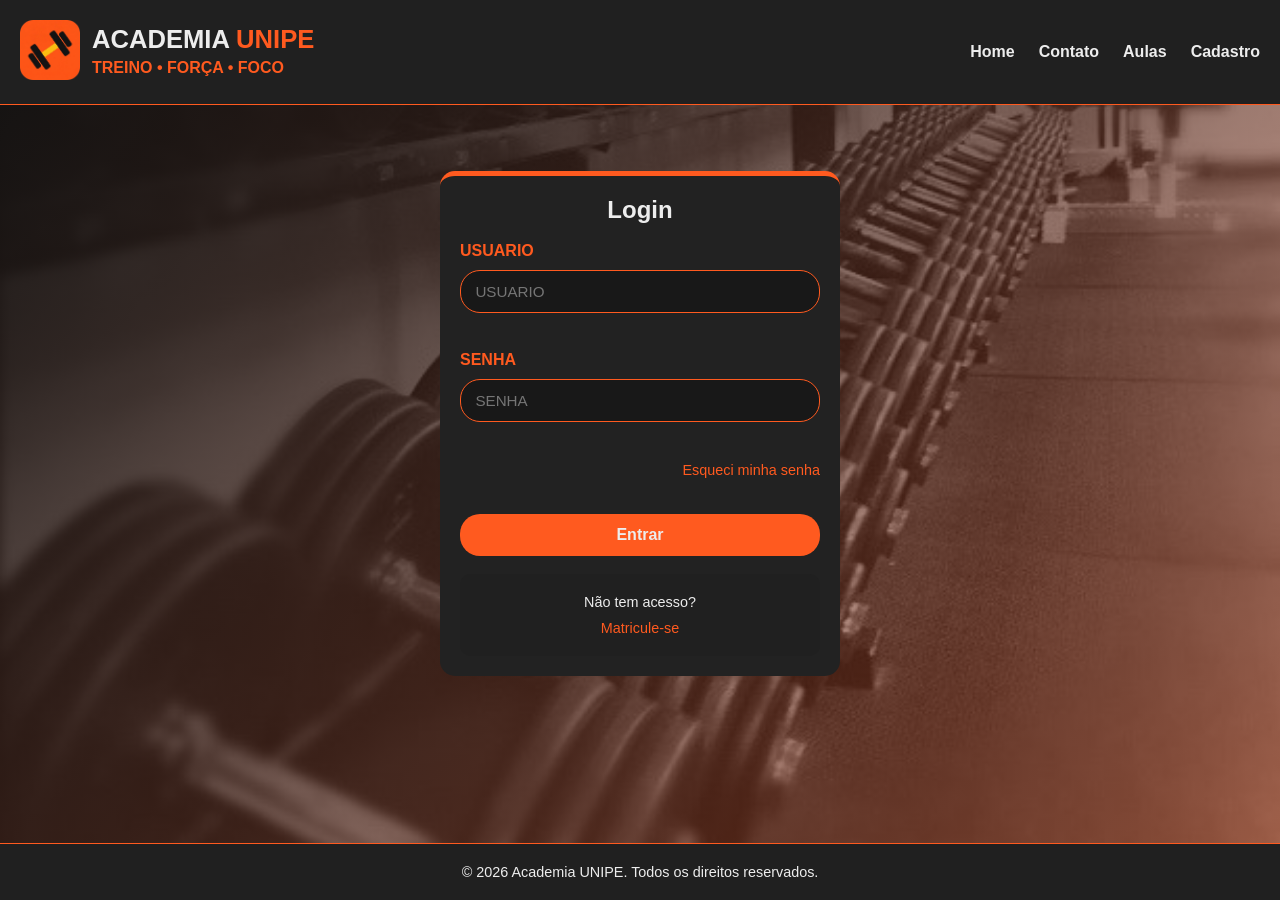
<file: login.html>
<!DOCTYPE html>
<html lang="en">
<head>
  <meta charset="UTF-8">
  <meta name="viewport" content="width=device-width, initial-scale=1.0">
  <title>Login - Academi UNIPE</title>
  <link rel="stylesheet" href="login.css">
  
</head>
<body class="painel-fundo">
  <div class="topo-login">
     <header>
        <div class="img-logo">
            <a href="index.html" target="_blank" rel="noopener noreferrer">
              <img src="visual/logo-unipe.png" alt="Logo da Academia UNIPE" width="60" height="60" />
            </a>
            <div class="texto-logo">
              <h1 class="name">ACADEMIA <span class="nome">UNIPE</span></h1>
              <p class="tagline">TREINO • FORÇA • FOCO</p>
            </div>
        </div>
        <nav class="menu">
            <ul class="menu-lista">
                <li><a href="index.html">Home</a></li>
                <li><a href="CADASTRO E CONTATOS.html">Contato</a></li>
                <li><a href="Aulas.html">Aulas</a></li>
                <li><a href="CADASTRO E CONTATOS.html">Cadastro</a></li>
            </ul>
        </nav>
    </header>  
  </div>
<br><br>
  <div>
    <form class="login-form" id="loginForm" method="POST">
      <h2>Login</h2><br>
      <label for="username">USUARIO</label>
      <input type="text" id="username" name="username" placeholder="USUARIO"  ><br><br>
      <span class="input-error" id="usernameError"></span>
      <label for="password">SENHA</label>
      <input type="password" id="password" name="password" class="input-password" placeholder="SENHA" ><br>
      <span class="input-error" id="passwordError"></span>
      <a href="esqueci-senha.html" class="esqueci-senha">Esqueci minha senha</a><br><br>

      
      <button class="botao" type="submit">Entrar</button>
      <br><br>
      <p class="cadastro">Não tem acesso? <a class="cadastro-link" href="CADASTRO E CONTATOS.html">Matricule-se</a></p>
    </form><br><br>
  </div>
  

  
    <footer class="rodape">
      <p>&copy; 2026 Academia UNIPE. Todos os direitos reservados.</p>
    </footer>
</body>
</html>
<script src="login.js"></script>
</file>
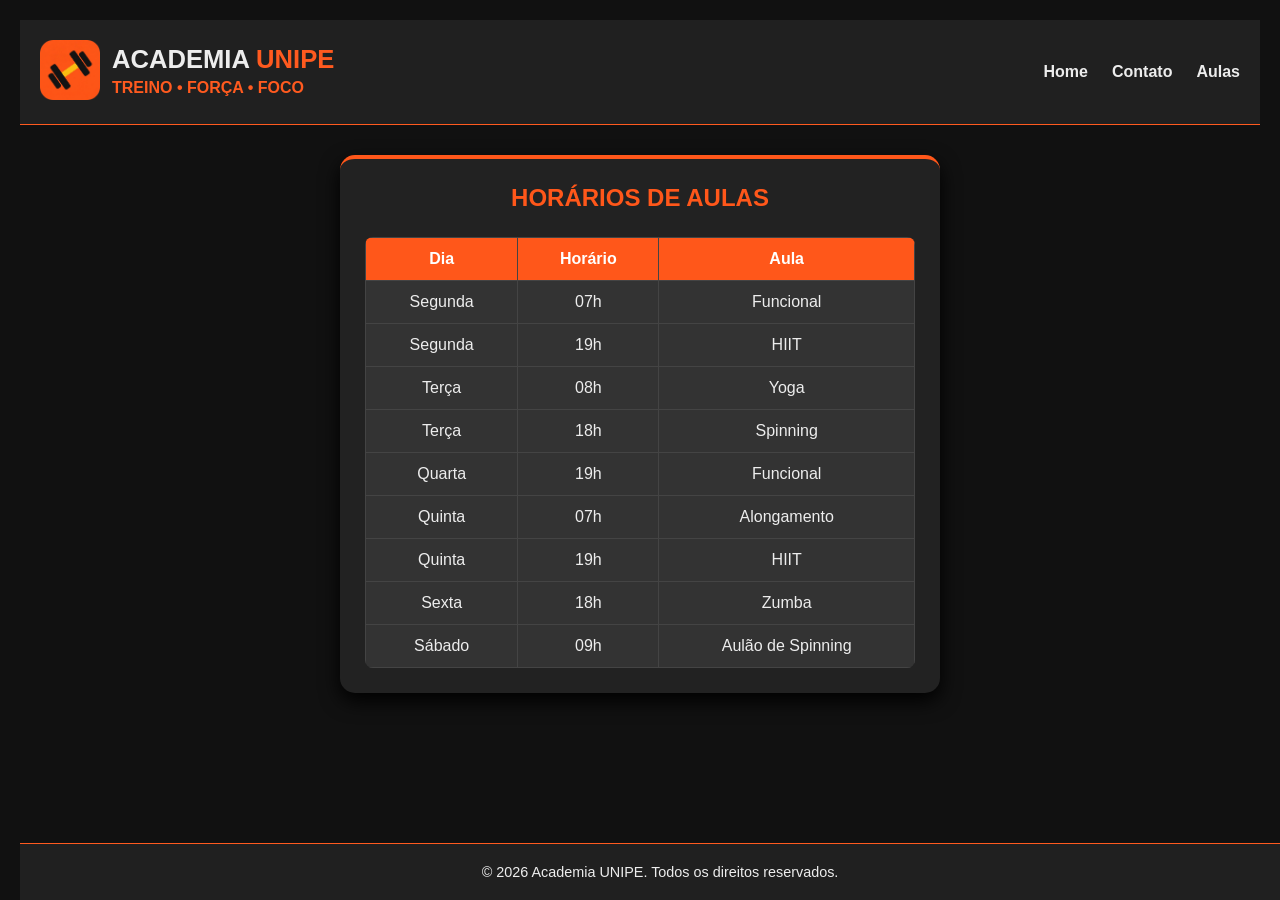
<file: aulas/aulas.html>
<!DOCTYPE html>
<html lang="pt-BR">
<head>
  <meta charset="UTF-8">
  <meta name="viewport" content="width=device-width, initial-scale=1.0">
  <title>Aulas - Academia UNIPE</title>
  <link rel="stylesheet" href="aulas.css">
</head>
<body>
   <div class="topo-login">
     <header>
        <div class="img-logo">
            <a href="../home/home.html" target="_blank" rel="noopener noreferrer">
              <img src="../visual/logo-unipe.png" alt="Logo da Academia UNIPE" width="60" height="60" />
            </a>
            <div class="texto-logo">
              <h1 class="name">ACADEMIA <span class="nome">UNIPE</span></h1>
              <p class="tagline">TREINO • FORÇA • FOCO</p>
            </div>
        </div>
        <nav class="menu">
            <ul class="menu-lista">
                <li><a href="../home/home.html">Home</a></li>
                <li><a href="../cadastro/cadastro.css">Contato</a></li>
                <li><a href="../aulas/aulas.css">Aulas</a></li>
                
            </ul>
        </nav>
        
    </header>  
  <section id="aulas">
    <h1 class="inicio">HORÁRIOS DE AULAS</h1>

    <div class="tabela-wrapper">
      <table>
        <thead>
          <tr>
            <th>Dia</th>
            <th>Horário</th>
            <th>Aula</th>
          </tr>
        </thead>
        <tbody>
          <tr><td>Segunda</td><td>07h</td><td>Funcional</td></tr>
          <tr><td>Segunda</td><td>19h</td><td>HIIT</td></tr>
          <tr><td>Terça</td><td>08h</td><td>Yoga</td></tr>
          <tr><td>Terça</td><td>18h</td><td>Spinning</td></tr>
          <tr><td>Quarta</td><td>19h</td><td>Funcional</td></tr>
          <tr><td>Quinta</td><td>07h</td><td>Alongamento</td></tr>
          <tr><td>Quinta</td><td>19h</td><td>HIIT</td></tr>
          <tr><td>Sexta</td><td>18h</td><td>Zumba</td></tr>
          <tr><td>Sábado</td><td>09h</td><td>Aulão de Spinning</td></tr>
        </tbody>
      </table>
    </div>
  </section><br><br>

  <footer class="rodape">
      <p>&copy; 2026 Academia UNIPE. Todos os direitos reservados.</p>
    </footer>
</body>
</html>
</file>
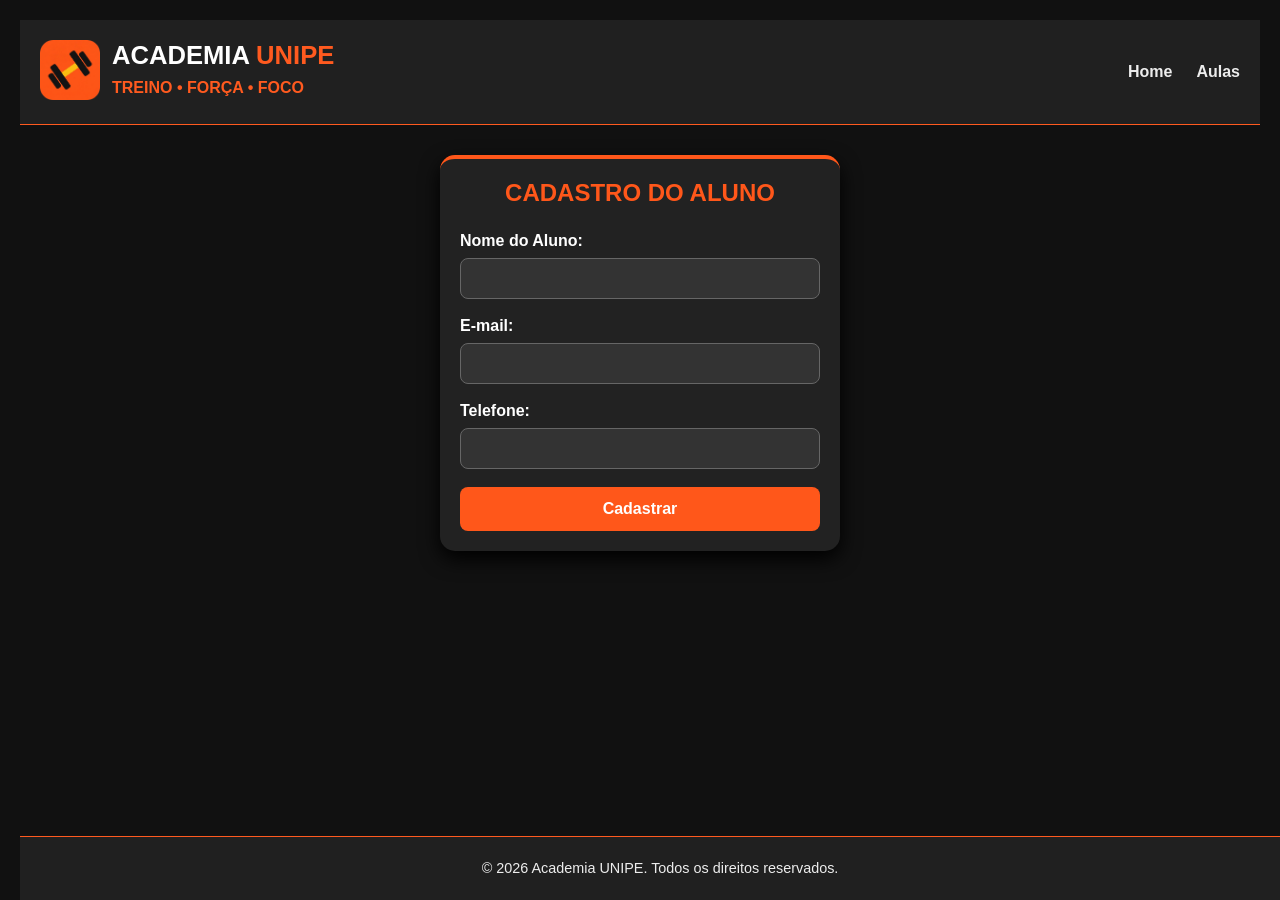
<file: cadastro/CADASTRO.HTML>
<!DOCTYPE html>
<html lang="en">
<head>
    <meta charset="UTF-8">
    <meta name="viewport" content="width=device-width, initial-scale=1.0">
    <link rel="stylesheet" href="cadastro.css">
    <title>Cadastro e Contatos - Academia UNIPE</title>
</head>
<body>
    <div class="topo-login">
     <header>
        <div class="img-logo">
            <a href="../home/home.html" target="_blank" rel="noopener noreferrer">
              <img src="../visual/logo-unipe.png" alt="Logo da Academia UNIPE" width="60" height="60" />
            </a>
            <div class="texto-logo">
              <h1 class="name">ACADEMIA <span class="nome">UNIPE</span></h1>
              <p class="tagline">TREINO • FORÇA • FOCO</p>
            </div>
        </div>
        <nav class="menu">
            <ul class="menu-lista">
                <li><a href="../home/home.html">Home</a></li>
                <li><a href="../aulas/aulas.css">Aulas</a></li>
                
            </ul>
        </nav>
        
    </header>  


  </div>
   
    <section id="cadastro">
            <h2>CADASTRO DO ALUNO</h2>

            <form>
                <label for="nome">Nome do Aluno:</label>
                <input type="text" id="nome" name="nome" required>

                <br><br>

                <label for="email">E-mail:</label>
                <input type="email" id="email" name="email" required>

                <br><br>

                <label for="telef'ne">Telefone:</label>
                <input type="tel" id="telefone" name="telefone" required>

                <br><br>

                <button type="submit">Cadastrar</button>
            </form>
    </section>

    


        
     <footer class="rodape">
      <p>&copy; 2026 Academia UNIPE. Todos os direitos reservados.</p>
    </footer>
</body>
</html>
</file>
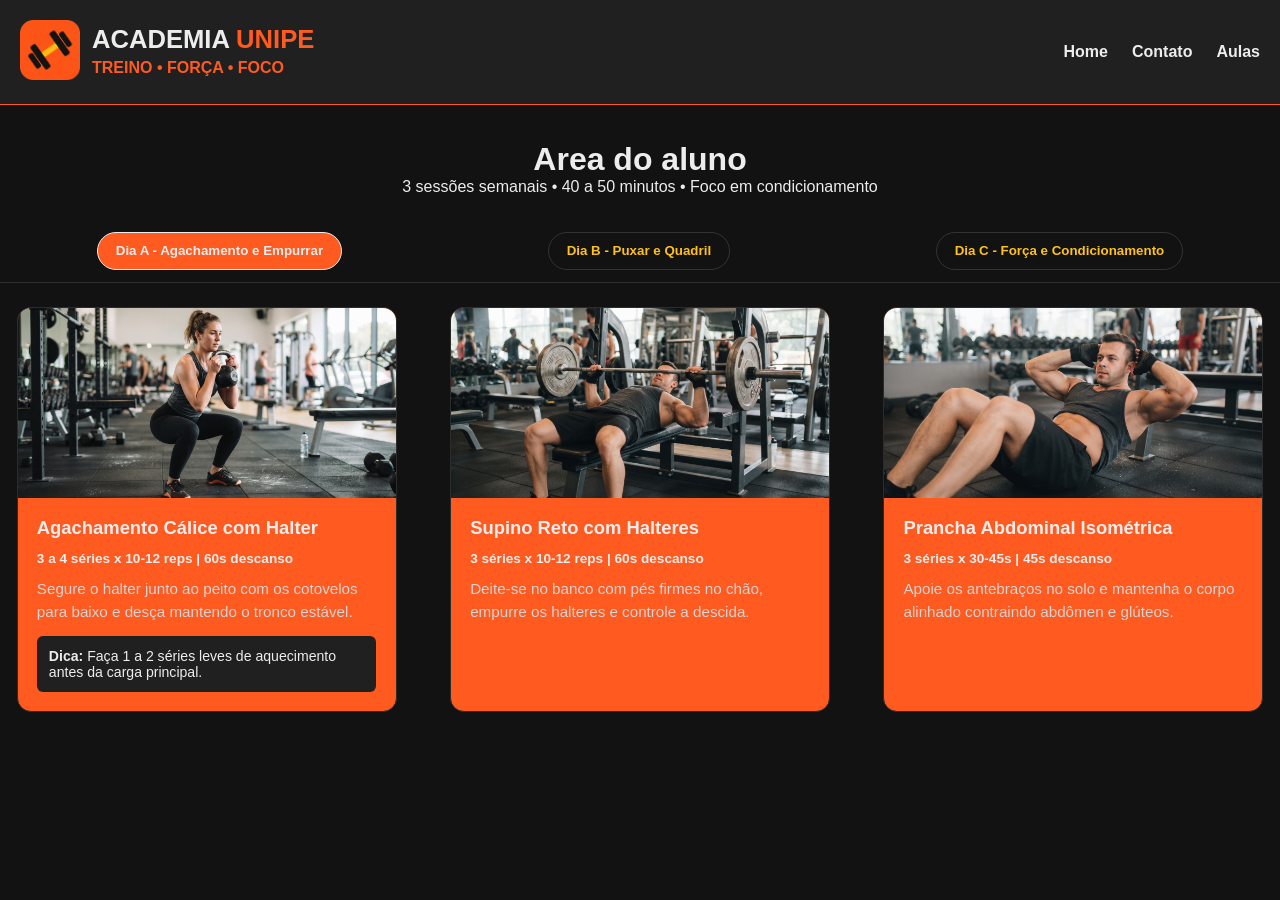
<file: login/acesso.html>
<!DOCTYPE html>
<html lang="pt-BR">
<head>
  <meta charset="UTF-8">
  <meta name="viewport" content="width=device-width, initial-scale=1.0">
  <title>Area do aluno — Academia UNIPE</title>
  <link rel="stylesheet" href="acesso.css">
</head>
<body>
  
   <div class="topo-login">
     <header>
        <div class="img-logo">
            <a href="../home/home.html" target="_blank" rel="noopener noreferrer">
              <img src="../visual/logo-unipe.png" alt="Logo da Academia UNIPE" width="60" height="60" />
            </a>
            <div class="texto-logo">
              <h1 class="name">ACADEMIA <span class="nome">UNIPE</span></h1>
              <p class="tagline">TREINO • FORÇA • FOCO</p>
            </div>
        </div>
        <nav class="menu">
            <ul class="menu-lista">
                <li><a href="../home/home.html">Home</a></li>
                <li><a href="CADASTRO.html">Contato</a></li>
                <li><a href="Aulas.html">Aulas</a></li>
               
            </ul>
        </nav>
    </header>  
  </div>
    <div class="treino"><br><br>
    <h1>Area do aluno</h1>
    <p>3 sessões semanais • 40 a 50 minutos • Foco em condicionamento</p>
    </div><br><br>
    
    <nav class="tabs" role="tablist">
      <button class="tab-btn active" data-tab="dia-a">Dia A - Agachamento e Empurrar</button>
      <button class="tab-btn" data-tab="dia-b">Dia B - Puxar e Quadril</button>
      <button class="tab-btn" data-tab="dia-c">Dia C - Força e Condicionamento</button>
    </nav>

  
    <section id="dia-a" class="tab-content active">
      <div class="cards-grid">
        <article class="card">
          <img src="../visual/agachamento.jpeg" class="img" alt="Agachamento Cálice">
          <div class="card-body">
            <h2>Agachamento Cálice com Halter</h2>
            <span class="badge">3 a 4 séries x 10-12 reps | 60s descanso</span>
            <p>Segure o halter junto ao peito com os cotovelos para baixo e desça mantendo o tronco estável.</p>
            <div class="tip">
              <strong>Dica:</strong> Faça 1 a 2 séries leves de aquecimento antes da carga principal.
            </div>
          </div>
        </article>

        <article class="card">
          <img src="../visual/supino.jpeg" alt="Supino Reto">
          <div class="card-body">
            <h2>Supino Reto com Halteres</h2>
            <span class="badge">3 séries x 10-12 reps | 60s descanso</span>
            <p>Deite-se no banco com pés firmes no chão, empurre os halteres e controle a descida.</p>
          </div>
        </article>

        <article class="card">
          <img src="../visual/prancha.jpeg" alt="Prancha Abdominal">
          <div class="card-body">
            <h2>Prancha Abdominal Isométrica</h2>
            <span class="badge">3 séries x 30-45s | 45s descanso</span>
            <p>Apoie os antebraços no solo e mantenha o corpo alinhado contraindo abdômen e glúteos.</p>
          </div>
        </article>
      </div>
    </section>

    
    <section id="dia-b" class="tab-content">
      <div class="cards-grid">
        <article class="card">
          <img src="../visual/puxada.jpeg" alt="Puxada Frontal">
          <div class="card-body">
            <h2>Puxada Frontal na Polia Alta</h2>
            <span class="badge">3 a 4 séries x 10-12 reps | 60s descanso</span>
            <p>Puxe a barra em direção ao peito iniciando o movimento pelas escápulas.</p>
          </div>
        </article>

        <article class="card">
          <img src="../visual/levantamento.jpeg" alt="Puxada Frontal">
          <div class="card-body">
            <h2>Levantamento Terra Romeno com Halteres</h2>
            <span class="badge">3 séries x 10-12 reps | 60s descanso</span>
            <p>Com joelhos levemente destravados, projete o quadril para trás mantendo a coluna neutra e os halteres próximos às pernas</p>
          </div>
        </article>

        <article class="card">
          <img src="../visual/remada.jpeg" alt="Puxada Frontal">
          <div class="card-body">
            <h2>Remada Baixa na Polia</h2>
            <span class="badge">3 séries x 10-12 reps | 60s descanso</span>
            <p>Sente-se com tronco ereto e pés apoiados na plataforma, puxando o triângulo ou barra em direção ao abdômen.</p>
          </div>
        </article>
      </div>
    </section>

    

  
    <section id="dia-c" class="tab-content">
      <div class="cards-grid">
        <article class="card">
          <img src="../visual/ombro.jpeg" alt="Desenvolvimento">
          <div class="card-body">
            <h2>Desenvolvimento de Ombros</h2>
            <span class="badge">3 séries x 8-12 reps | 60s descanso</span>
            <p>Empurre a carga acima da cabeça mantendo o core firme e descendo até a linha do queixo.</p>
          </div>
        </article>

        <article class="card">
          <img src="../visual/Swing.jpeg" alt="Puxada Frontal">
          <div class="card-body">
            <h2>Swing com Kettlebell</h2>
            <span class="badge">4 séries x 15 reps | 45s descansov</span>
            <p>Execute uma dobradiça rápida de quadril para trás e estenda o quadril à frente para projetar o kettlebell na altura do peito. A força vem do quadril e dos glúteos, não da elevação dos ombros com os braços.</p>
          </div>
        </article>

        <article class="card">
          <img src="../visual/esteira.jpeg" alt="Puxada Frontal">
          <div class="card-body">
            <h2>Esteira ou Ergômetro</h2>
            <span class="badge">10 a 15 min | Ritmo moderado a vigoroso</span>
            <p>Alterne blocos de 1 minuto em ritmo mais forte com 1 a 2 minutos em ritmo leve de recuperação, mantendo respiração controlada e postura ereta.</p>
          </div>
        </article>
      </div>
    </section>


  <script src="acesso.js"></script>
</body>
</html>
</file>
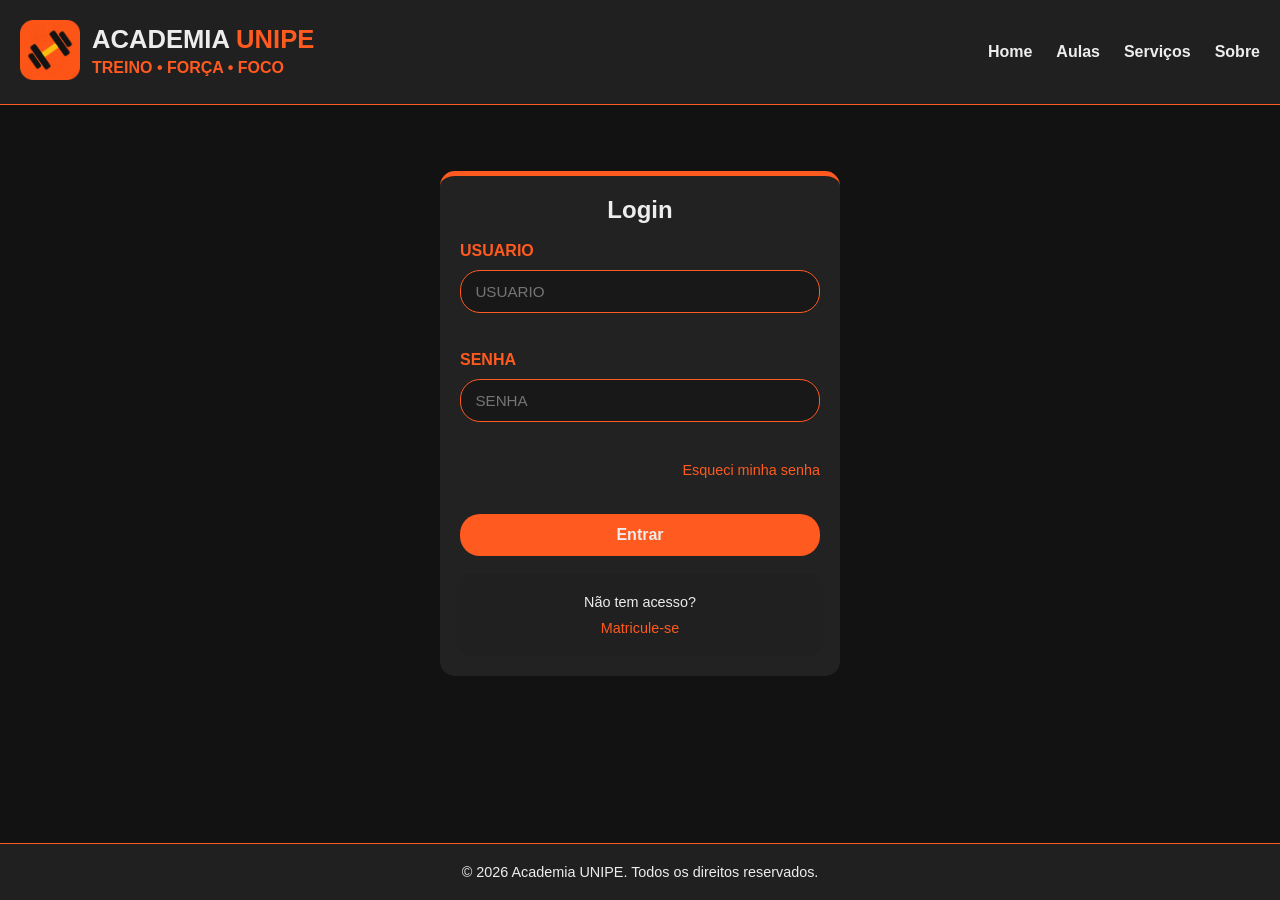
<file: login/login.html>
<!DOCTYPE html>
<html lang="en">
<head>
  <meta charset="UTF-8">
  <meta name="viewport" content="width=device-width, initial-scale=1.0">
  <title>Login - Academia UNIPE</title>
  <link rel="stylesheet" href="login.css">
  
</head>
<body class="painel-fundo">
  <div class="topo-login">
     <header>
        <div class="img-logo">
            <a href="../home/home.html" target="_blank" rel="noopener noreferrer">
              <img src="../visual/logo-unipe.png" alt="Logo da Academia UNIPE" width="60" height="60" />
            </a>
            <div class="texto-logo">
              <h1 class="name">ACADEMIA <span class="nome">UNIPE</span></h1>
              <p class="tagline">TREINO • FORÇA • FOCO</p>
            </div>
        </div>
        <nav class="menu">
            <ul class="menu-lista">
                <li><a href="../home/home.html">Home</a></li>
                <li><a href="../aulas/aulas.css">Aulas</a></li>
                <li><a href="../servicos/serviços.html">Serviços</a></li>
                <li><a href="../sobre nos/sobre.html">Sobre</a></li>

                
            </ul>
        </nav>
    </header>  
  </div>
<br><br>
  <div>
    <form class="login-form" action="acesso.html" id="loginForm" method="POST">
      <h2>Login</h2><br>
      <label for="username">USUARIO</label>
      <input type="text" id="username" name="username" placeholder="USUARIO"  ><br><br>
      <span class="input-error" id="usernameError"></span>
      <label for="password">SENHA</label>
      <input type="password" id="password" name="password" class="input-password" placeholder="SENHA" ><br>
      <span class="input-error" id="passwordError"></span>
      <a href="esqueci-senha.html" class="esqueci-senha">Esqueci minha senha</a><br><br>

      
      <button class="botao" type="submit">Entrar</button>
      <br><br>
      
      <p class="cadastro">Não tem acesso? <a class="cadastro-link" href="CADASTRO.html">Matricule-se</a></p>
    </form><br><br><br><br>
  </div>
  

  
    <footer class="rodape">
      <p>&copy; 2026 Academia UNIPE. Todos os direitos reservados.</p>
    </footer>
</body>
</html>
<script src="login.js"></script>
</file>
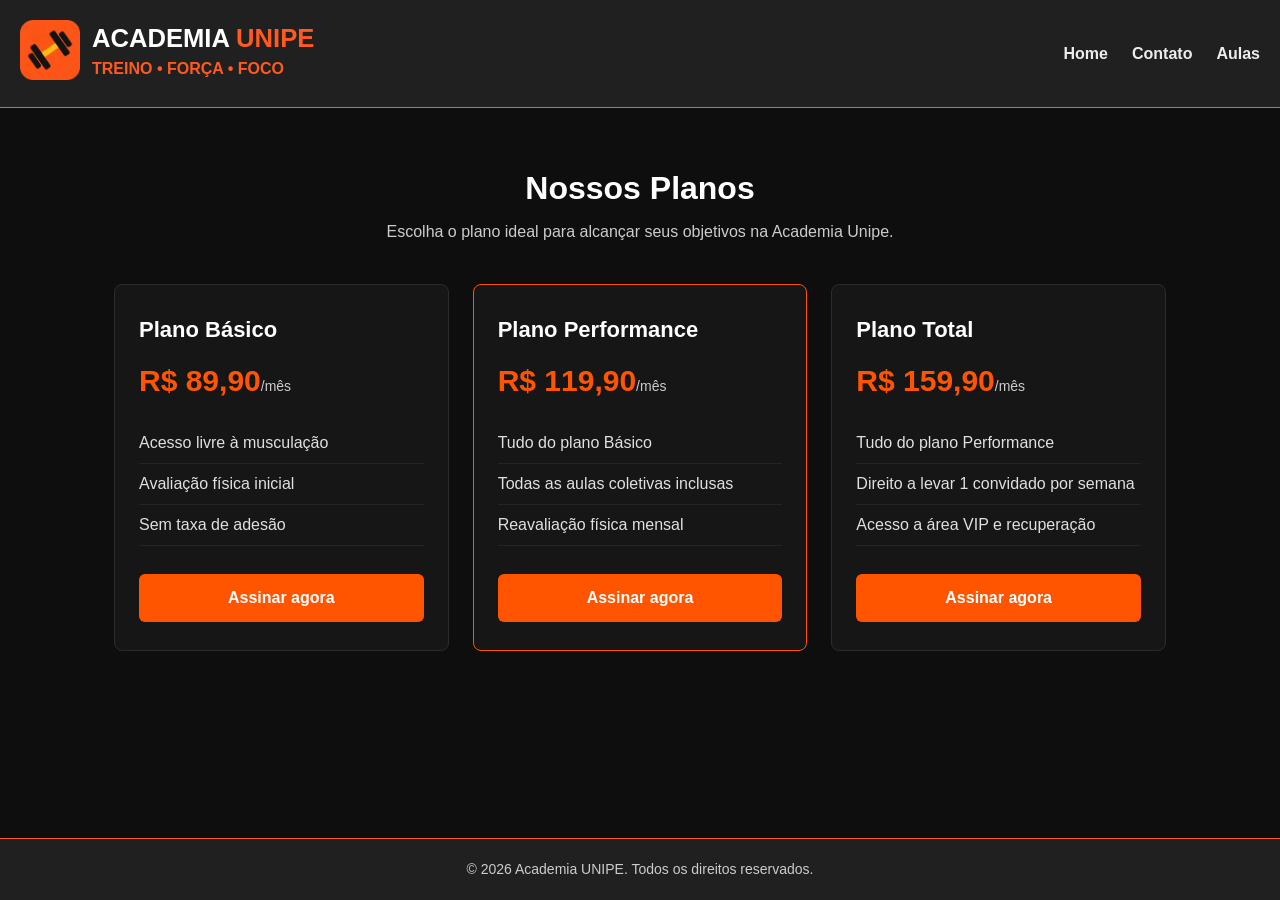
<file: servicos/serviços.html>
<!DOCTYPE html>
<html lang="pt-br">
<head>
    <meta charset="UTF-8">
    <meta name="viewport" content="width=device-width, initial-scale=1.0">
    <title>Academia Unipe - Serviços e Planos</title>
    <link rel="stylesheet" href="style.css">
    <link rel="stylesheet" href="serviços.css">
</head>
<body>
    <div class="topo-login">
     <header>
        <div class="img-logo">
            <a href="../home/home.html" target="_blank" rel="noopener noreferrer">
              <img src="../visual/logo-unipe.png" alt="Logo da Academia UNIPE" width="60" height="60" />
            </a>
            <div class="texto-logo">
              <h1 class="name">ACADEMIA <span class="nome">UNIPE</span></h1>
              <p class="tagline">TREINO • FORÇA • FOCO</p>
            </div>
        </div>
        <nav class="menu">
            <ul class="menu-lista">
                <li><a href="../home/home.html">Home</a></li>
                <li><a href="../cadastro/cadastro.css">Contato</a></li>
                <li><a href="../aulas/aulas.css">Aulas</a></li>
                
            </ul>
        </nav>
    </header>  
  </div>

    <main>
        <section class="planos-section">
            <h2>Nossos Planos</h2>
            <p>Escolha o plano ideal para alcançar seus objetivos na Academia Unipe.</p>

            <div class="planos-grid">
                <div class="plano-card">
                    <h3>Plano Básico</h3>
                    <p class="plano-preco">R$ 89,90<span>/mês</span></p>
                    <ul>
                        <li>Acesso livre à musculação</li>
                        <li>Avaliação física inicial</li>
                        <li>Sem taxa de adesão</li>
                    </ul>
                    <a href="../cadastro/CADASTRO.HTML" class="plano-btn">Assinar agora</a>
                </div>

                <div class="plano-card plano-destaque">
                    <h3>Plano Performance</h3>
                    <p class="plano-preco">R$ 119,90<span>/mês</span></p>
                    <ul>
                        <li>Tudo do plano Básico</li>
                        <li>Todas as aulas coletivas inclusas</li>
                        <li>Reavaliação física mensal</li>
                    </ul>
                    <a href="../cadastro/CADASTRO.HTML" class="plano-btn">Assinar agora</a>
                </div>

                <div class="plano-card">
                    <h3>Plano Total</h3>
                    <p class="plano-preco">R$ 159,90<span>/mês</span></p>
                    <ul>
                        <li>Tudo do plano Performance</li>
                        <li>Direito a levar 1 convidado por semana</li>
                        <li>Acesso a área VIP e recuperação</li>
                    </ul>
                    <a href="../cadastro/CADASTRO.HTML" class="plano-btn">Assinar agora</a>
                </div>
            </div>
        </section>
    </main>

    <footer class="rodape">
      <p>&copy; 2026 Academia UNIPE. Todos os direitos reservados.</p>
    </footer>
</body>
</html>
</file>
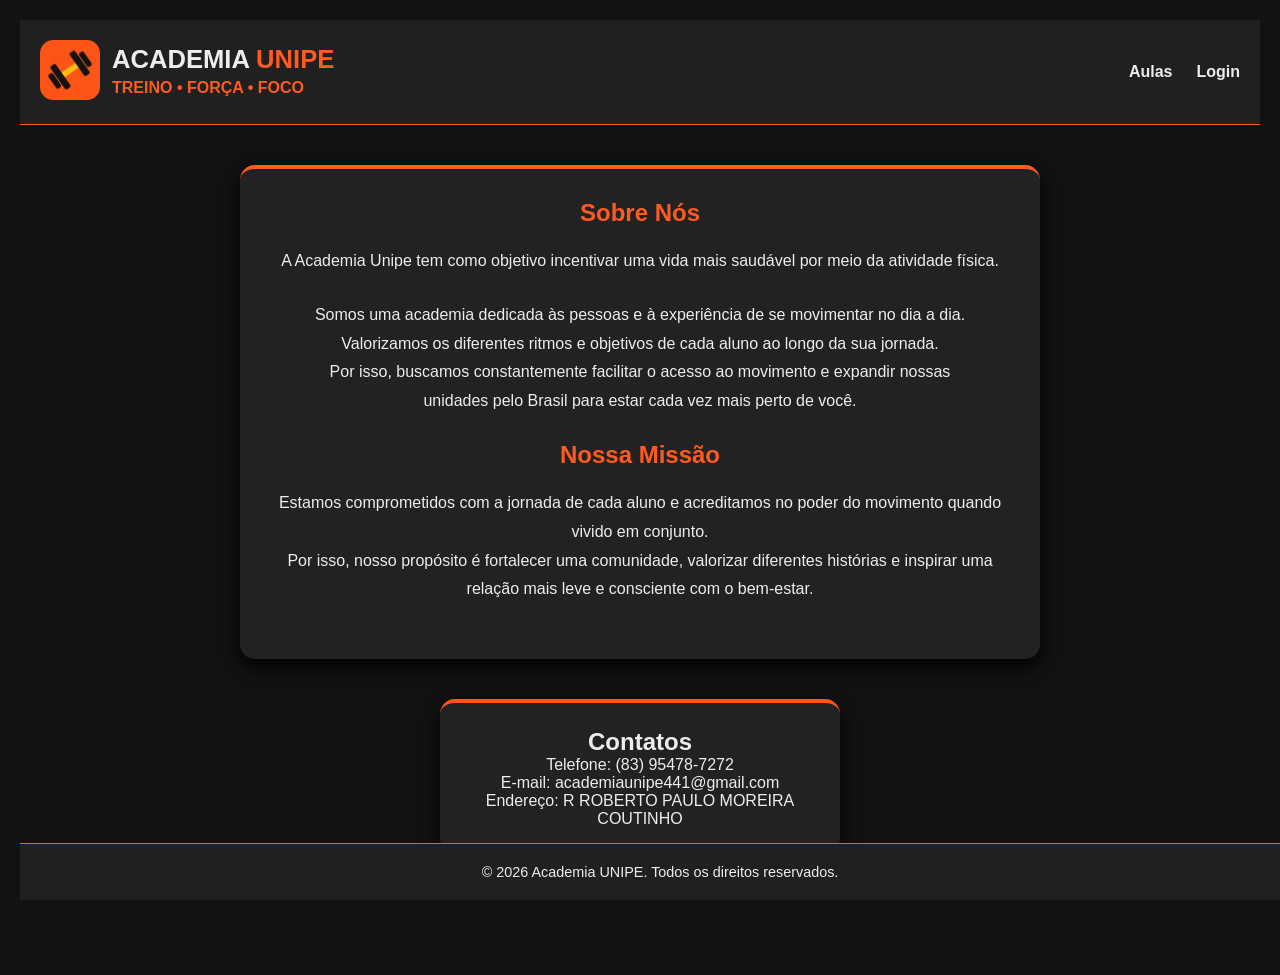
<file: sobre nos/sobre.html>
<!DOCTYPE html>
<html lang="pt-br">
<head>
    <meta charset="UTF-8">
    <meta name="viewport" content="width=device-width, initial-scale=1.0">
    <title>Sobre Nós - Academia Unipe</title>
    <link rel="stylesheet" href="sobre.css">
</head>
<body>
    <div class="topo-login">
     <header>
        <div class="img-logo">
            <a href="home.html" target="_blank" rel="noopener noreferrer">
              <img src="../visual/logo-unipe.png" alt="Logo da Academia UNIPE" width="60" height="60" />
            </a>
            <div class="texto-logo">
              <h1 class="name">ACADEMIA <span class="nome">UNIPE</span></h1>
              <p class="tagline">TREINO • FORÇA • FOCO</p>
            </div>
        </div>
        <nav class="menu">
            <ul class="menu-lista">
                
            
                <li><a href="../aulas/aulas.html">Aulas</a></li>
                <li><a href="../login/login.html">Login</a></li>
            </ul>
        </nav>
    </header>  
  </div>

    <section id="sobre">
        <h2>Sobre Nós</h2>

        <p>
            A Academia Unipe tem como objetivo incentivar uma vida
            mais saudável por meio da atividade física.
        </p>

        <p>
           Somos uma academia dedicada às pessoas e à experiência de se movimentar no dia a dia. 
           <Br> Valorizamos os diferentes ritmos e objetivos de cada aluno ao longo da sua jornada.<br>
             Por isso, buscamos constantemente facilitar o acesso ao movimento e expandir nossas <br>
            unidades pelo Brasil para estar cada vez mais perto de você.
        </p>

        <h2>Nossa Missão</h2>

        <p>
           Estamos comprometidos com a jornada de cada aluno e acreditamos no poder do movimento quando vivido em conjunto. <br>
           Por isso, nosso propósito é fortalecer uma comunidade, valorizar diferentes histórias e inspirar uma relação mais leve e consciente com o bem-estar.
        </p>

        
    </section>

    <section>
            <h2>Contatos</h2>

            <p>Telefone: (83) 95478-7272</p>
            <p>E-mail: academiaunipe441@gmail.com</p>
            <p>Endereço: R ROBERTO PAULO MOREIRA COUTINHO</p>
        </section><br><br>

    <br><br>

    
    <footer class="rodape">
      <p>&copy; 2026 Academia UNIPE. Todos os direitos reservados.</p>
    </footer>
</body>
</html>
</file>
<file: login.css>
:root{
  --preto-carvao: #121212;
  --preto: #181818;
  --carvao: #202020;
  --laranja-vibrante: #FF5A1F;
  --amarelo: #FFC21A;
  --cinza-claro: #EDEDED;
}

* {
  box-sizing: border-box;
  margin: 0;
  padding: 0;
}
body {
  font-family: 'Plus Jakarta Sans', sans-serif;
  background:
    linear-gradient(
      135deg,
      color-mix(in srgb, var(--preto-carvao) 100%, transparent),
      color-mix(in srgb, var(--laranja-vibrante) 40%, transparent)
    ),
    url('visual/academia.jpg');
  background-size: cover; /*  faz a imagem de fundo cobrir toda a área do elemento */
  background-position: center; /* centraliza a imagem de fundo */
  background-repeat: no-repeat; /* evita que a imagem de fundo se repita */
  background-attachment: fixed; /* mantém a imagem de fundo fixa durante o scroll */
  color: var(--cinza-claro); /* define a cor do texto como cinza claro */
}
header {
  display: flex;
  align-items: center;  
  justify-content: space-between;
  padding: 20px;
  background-color: var(--carvao);
  border-bottom: 1px solid var(--laranja-vibrante);  
}
header span {
  font-size: 1.60rem;
  font-weight: bold;
  color: var(--laranja-vibrante);
  text-transform: uppercase;
}
div.img-logo {
  display: flex;
  align-items: center;
  gap: 12px;
}
.texto-logo {
  display: flex;
  flex-direction: column; /* define a direção dos elementos filhos como coluna */
  justify-content: center;
}
.name {
  font-size: 1.60rem;
  line-height: 1; /* define a altura da linha como 1 para evitar espaçamento extra */
}
.tagline {
  color:var(--laranja-vibrante);
  margin-top: 6px; /* define a margem superior para separar a tagline do nome */
  font-weight: bold; /* define o peso da fonte como negrito */
}
.nome {
  font-size: 1.60rem;
  font-weight: bold;
  color: var(--laranja-vibrante);
  text-transform: uppercase;
}
.menu-lista {
  list-style: none; /* remove os marcadores da lista */
  display: flex;
  align-items: center;
  gap: 24px;
}
.menu-lista li a {
  text-decoration: none; /* remove o sublinhado do link */
  color: var(--cinza-claro); 
  font-weight: bold; /* define o peso da fonte como negrito */
  transition: color 0.3s ease; /* adiciona uma transição suave para a mudança de cor */
}
.menu-lista li a:hover {
  color: var(--laranja-vibrante); /* deita o texto lincado na cor laranja quando o mouse passa por cima */
}
.login-form {
  background-color: #222;
    padding: 20px;
    margin: 30px auto;
    max-width: 400px;
    border-radius: 15px;
    border-top: #FF5A1F 5px solid;

  }
  h2{
    text-align: center;
  }
input{
  width: 100%; /* define a largura do input como 100% do contêiner pai */
  padding: 0.75rem 0.9rem; /* define o preenchimento interno do input */
  border-radius: 20px; /* arredonda os cantos do input */
  border: 1px solid var(--laranja-vibrante) ;  /* define a borda do input com uma cor */
  color: #EDEDED;
   font-family: 'Plus Jakarta Sans', sans-serif; /* define a família da fonte do botão */
  font-size: 0.95rem;
  outline: none;
  transition: border-color 0.2s, box-shadow 0.2s;
  background-color: var(--preto); /* define a cor de fundo do input */
}
label {
  display: block; /* define o label como um bloco para ocupar toda a largura disponível */
  margin-bottom: 10px; /* adiciona uma margem inferior ao label */
   font-family: 'Plus Jakarta Sans', sans-serif; /* define a família da fonte do botão */
  font-weight: bold; /* define o peso da fonte como negrito */
  color: var(--laranja-vibrante); /* define a cor do texto do label */
}
.input-password {
  margin-bottom: 20px; /* adiciona uma margem inferior ao input de senha */
  padding-right: 4.5rem; /* adiciona um preenchimento à direita para o ícone de exibição de senha */
  font-family: 'Plus Jakarta Sans', sans-serif; /* define a família da fonte do botão */
}
.botao {
  width: 100%; /* define a largura do botão como 100% do contêiner pai */
  padding: 0.75rem; /* define o preenchimento interno do botão */
  border-radius: 20px; /* arredonda os cantos do botão */
  border: none; /* remove a borda do botão */
  background-color: var(--laranja-vibrante); /* define a cor de fundo do botão */
  color: var(--cinza-claro); /* define a cor do texto do botão */
  font-size: 1rem; /* define o tamanho da fonte do botão */
  font-family: 'Plus Jakarta Sans', sans-serif; /* define a família da fonte do botão */
  font-weight: bold; /* define o peso da fonte como negrito */
  cursor: pointer; /* muda o cursor para indicar que é clicável */
  transition: background-color 0.3s ease, box-shadow 0.3s ease; /* adiciona uma transição suave para a mudança de cor de fundo */
}
.botao:hover{
  background-color: var(--preto); /* muda a cor de fundo do botão ao passar o mouse */
  box-shadow: 0 4px 8px var(--preto-carvao)0.2; /* adiciona uma sombra ao botão ao passar o mouse */
}
.esqueci-senha {
  display: block; /* define o link como um bloco para ocupar toda a largura disponível */
  margin-top: 10px; /* adiciona uma margem superior ao link */
  text-align: right; /* alinha o texto do link à direita */
  color: var(--laranja-vibrante); /* define a cor do texto do link */
  text-decoration: none; /* remove o sublinhado do link */
  font-size: 0.9rem; /* define o tamanho da fonte do link */
  transition: color 0.3s ease; /* adiciona uma transição suave para a mudança de cor */
}
.esqueci-senha:hover {
  color: var(--amarelo); /* muda a cor do link ao passar o mouse */

}
.rodape{
  text-align: center; /* centraliza o texto do rodapé */
  padding: 20px; /* adiciona um preenchimento interno ao rodapé */
  background-color: var(--carvao); /* define a cor de fundo do rodapé */
  color: var(--cinza-claro); /* define a cor do texto do rodapé */
  font-size: 0.9rem; /* define o tamanho da fonte do rodapé */
  position: fixed; /* fixa o rodapé na parte inferior da página */
  bottom: 0; /* posiciona o rodapé na parte inferior da página */
  width: 100%; /* define a largura do rodapé como 100% da página */
  border-top: 1px solid var(--laranja-vibrante); /* adiciona uma borda superior ao rodapé */
}
.input-error {
  margin-bottom: 20px; /* adiciona uma margem inferior ao input de senha */
  padding-right: 4.5rem; /* adiciona um preenchimento à direita para o ícone de exibição de senha */
  font-family: 'Plus Jakarta Sans', sans-serif; /* define a família da fonte do000 botão */
  display: block;
  font-weight: bold;
  color: var(--amarelo); /* define a cor do texto do label */

}
.cadastro-link {

  display: block; /* define o link como um bloco para ocupar toda a largura disponível */
  margin-top: 10px; /* adiciona uma margem superior ao link */
  transition: color 0.3s ease;
  color: var(--laranja-vibrante);
  text-decoration: none;
  font-size: 0.9rem; /* define o tamanho da fonte do link */

}
.cadastro-link:hover {
  color: var(--amarelo); /* muda a cor do link ao passar o mouse */
}
.cadastro{  
  text-align: center; /* centraliza o texto do rodapé */
  padding: 20px; /* adiciona um preenchimento interno ao rodapé */
  background-color: var(--carvao); /* define a cor de fundo do rodapé */
  color: var(--cinza-claro); /* define a cor do texto do rodapé */
  font-size: 0.9rem; /* define o tamanho da fonte do rodapé */
  border-radius: 10px; /* arredonda os cantos do rodapé */
}
</file>
<file: aulas/aulas.css>
:root{
  --preto-carvao: #121212;
  --preto: #181818;
  --carvao: #202020;
  --laranja-vibrante: #FF5A1F;
  --amarelo: #FFC21A;
  --cinza-claro: #EDEDED;
}

* {
  box-sizing: border-box;
  margin: 0;
  padding: 0;
}
body {
  background-color: #111;
  color: var(--cinza-claro);
  font-family: Arial, sans-serif;
  margin: 0;
  padding: 20px;
}


section {
  background-color: #222;
  max-width: 600px;
  margin: 30px auto;
  padding: 25px;
  border-radius: 15px;
  border-top: 4px solid #ff571a;
  box-shadow: 0 8px 20px #000;
  color: var(--cinza-claro);
}

header {
  display: flex;
  align-items: center;  
  justify-content: space-between;
  padding: 20px;
  background-color: var(--carvao);
  border-bottom: 1px solid var(--laranja-vibrante);  
}
header span {
  font-size: 1.60rem;
  font-weight: bold;
  color: var(--laranja-vibrante);
  text-transform: uppercase;
}
div.img-logo {
  display: flex;
  align-items: center;
  gap: 12px;
}
.texto-logo {
  display: flex;
  flex-direction: column; /* define a direção dos elementos filhos como coluna */
  justify-content: center;
}
.name {
  font-size: 1.60rem;
  line-height: 1; /* define a altura da linha como 1 para evitar espaçamento extra */
}
.tagline {
  color:var(--laranja-vibrante);
  margin-top: 6px; /* define a margem superior para separar a tagline do nome */
  font-weight: bold; /* define o peso da fonte como negrito */
}
.nome {
  font-size: 1.60rem;
  font-weight: bold;
  color: var(--laranja-vibrante);
  text-transform: uppercase;
}
.menu-lista {
  list-style: none; /* remove os marcadores da lista */
  display: flex;
  align-items: center;
  gap: 24px;
}
.menu-lista li a {
  text-decoration: none; /* remove o sublinhado do link */
  color: var(--cinza-claro); 
  font-weight: bold; /* define o peso da fonte como negrito */
  transition: color 0.3s ease; /* adiciona uma transição suave para a mudança de cor */
}
.menu-lista li a:hover {
  color: var(--laranja-vibrante); /* deita o texto lincado na cor laranja quando o mouse passa por cima */
}
.inicio {
  color: #ff571a;
  text-align: center;
  font-size: 1.5rem;
  margin: 0 0 25px;
}

.tabela-wrapper {
  overflow-x: auto;
}

table {
  width: 100%;
  border-collapse: collapse;
  border-radius: 8px;
  overflow: hidden;
}

th, td {
  padding: 12px 16px;
  text-align: center;
  border: 1px solid #444;
}

th {
  background-color: #ff571a;
  color: white;
}

td {
  background-color: #333;
}

tbody tr:hover td {
  background-color: #444;
}
.rodape{
  text-align: center; /* centraliza o texto do rodapé */
  padding: 20px; /* adiciona um preenchimento interno ao rodapé */
  background-color: var(--carvao); /* define a cor de fundo do rodapé */
  color: var(--cinza-claro); /* define a cor do texto do rodapé */
  font-size: 0.9rem; /* define o tamanho da fonte do rodapé */
  position: fixed; /* fixa o rodapé na parte inferior da página */
  bottom: 0; /* posiciona o rodapé na parte inferior da página */
  width: 100%; /* define a largura do rodapé como 100% da página */
  border-top: 1px solid var(--laranja-vibrante); /* adiciona uma borda superior ao rodapé */
}
</file>
<file: cadastro/cadastro.css>
:root{
  --preto-carvao: #121212;
  --preto: #181818;
  --carvao: #202020;
  --laranja-vibrante: #FF5A1F;
  --amarelo: #FFC21A;
  --cinza-claro: #EDEDED;
}

* {
  box-sizing: border-box;
  margin: 0;
  padding: 0;
}
body {
    background-color: #121212;
    color:var(--cinza-claro);
   font-family: 'Plus Jakarta Sans', sans-serif;
}

header {
  display: flex;
  align-items: center;  
  justify-content: space-between;
  padding: 20px;
  background-color: var(--carvao);
  border-bottom: 1px solid var(--laranja-vibrante);  
}
header span {
  font-size: 1.60rem;
  font-weight: bold;
  color: var(--laranja-vibrante);
  text-transform: uppercase;
}
div.img-logo {
  display: flex;
  align-items: center;
  gap: 12px;
}
.texto-logo {
  display: flex;
  flex-direction: column; /* define a direção dos elementos filhos como coluna */
  justify-content: center;
}
.name {
  font-size: 1.60rem;
  line-height: 1; /* define a altura da linha como 1 para evitar espaçamento extra */
}
.tagline {
  color:var(--laranja-vibrante);
  margin-top: 6px; /* define a margem superior para separar a tagline do nome */
  font-weight: bold; /* define o peso da fonte como negrito */
}
.nome {
  font-size: 1.60rem;
  font-weight: bold;
  color: var(--laranja-vibrante);
  text-transform: uppercase;
}
.menu-lista {
  list-style: none; /* remove os marcadores da lista */
  display: flex;
  align-items: center;
  gap: 24px;
}
.menu-lista li a {
  text-decoration: none; /* remove o sublinhado do link */
  color: var(--cinza-claro); 
  font-weight: bold; /* define o peso da fonte como negrito */
  transition: color 0.3s ease; /* adiciona uma transição suave para a mudança de cor */
}
.menu-lista li a:hover {
  color: var(--laranja-vibrante); /* deita o texto lincado na cor laranja quando o mouse passa por cima */
}
#cadastro {
    background-color: #222;
    padding: 20px;
    margin: 30px auto;
    max-width: 400px;
    border-radius: 15px;
}

h2 {
    color: #FF5A1F;
    text-align: center;
}

input {
    padding: 10px;
    border: 1px solid #ccc;
    border-radius: 5px;
}

button {
    background-color: #FF5A1F;
    color: white;
    padding: 10px 20px;
    border: none;
    border-radius: 5px;
    cursor: pointer;
}

button:hover {
    background-color: #FFC21A;
    color: #121212;
}

section {
    padding: 20px;
    margin: 20px auto;
    max-width: 400px;
}

p {
    color: #EDEDED;
}

input {
    width: 100%;
    padding: 10px;
    box-sizing: border-box;
    border: 1px solid #555;
    border-radius: 5px;
}

button {
    width: 100%;
    padding: 10px;
    background-color: #ff571a;
    color: white;
    border: none;
    border-radius: 5px;
    cursor: pointer;
}

button:hover {
    background-color: #cc4000;
}
body {
    background-color: #111;
    color: white;
    font-family: Arial, sans-serif;
    margin: 0;
    padding: 20px;
}

section {
    background-color: #222;
    max-width: 400px;
    margin: 30px auto;
    padding: 25px;
    border-radius: 15px;
    border-top: 4px solid #ff571a;
    box-shadow: 0 8px 20px #000;
}

h2 {
    color: #ff571a;
    text-align: center;
    margin-bottom: 25px;
}

label {
    display: block;
    margin-bottom: 8px;
    font-weight: bold;
}

input {
    width: 100%;
    padding: 12px;
    box-sizing: border-box;
    background-color: #333;
    color: white;
    border: 1px solid #666;
    border-radius: 8px;
}

input:focus {
    outline: 2px solid #ff571a;
    outline-offset: 2px;
}

button {
    width: 100%;
    padding: 13px;
    background-color: #ff571a;
    color: white;
    border: none;
    border-radius: 8px;
    font-size: 16px;
    font-weight: bold;
    cursor: pointer;
    transition: 0.3s;
}

button:hover {
    background-color: #d94008;
    transform: translateY(-2px);
}

p {
    line-height: 1.6;
    overflow-wrap: anywhere;
}
.rodape{
  text-align: center; /* centraliza o texto do rodapé */
  padding: 20px; /* adiciona um preenchimento interno ao rodapé */
  background-color: var(--carvao); /* define a cor de fundo do rodapé */
  color: var(--cinza-claro); /* define a cor do texto do rodapé */
  font-size: 0.9rem; /* define o tamanho da fonte do rodapé */
  position: fixed; /* fixa o rodapé na parte inferior da página */
  bottom: 0; /* posiciona o rodapé na parte inferior da página */
  width: 100%; /* define a largura do rodapé como 100% da página */
  border-top: 1px solid var(--laranja-vibrante); /* adiciona uma borda superior ao rodapé */
}
</file>
<file: login/acesso.css>
:root{
  --preto-carvao: #121212;
  --preto: #181818;
  --carvao: #202020;
  --laranja-vibrante: #FF5A1F;
  --amarelo: #FFC21A;
  --cinza-claro: #EDEDED;
}

* {
  box-sizing: border-box;
  margin: 0;
  padding: 0;
  font-family: 'Plus Jakarta Sans', sans-serif;  
}

body {
  font-family: 'Plus Jakarta Sans', sans-serif;
  background-color: var(--preto-carvao);
  /*background:
    linear-gradient(
      135deg,
      color-mix(in srgb, var(--preto-carvao) 10%, transparent),
      color-mix(in srgb, var(--laranja-vibrante) 40%, transparent)
    ),
    url('../visual/academia.jpg');*/
  background-size: cover; /*  faz a imagem de fundo cobrir toda a área do elemento */
  background-position: center; /* centraliza a imagem de fundo */
  background-repeat: no-repeat; /* evita que a imagem de fundo se repita */
  background-attachment: fixed; /* mantém a imagem de fundo fixa durante o scroll */
  color: var(--cinza-claro); /* define a cor do texto como cinza claro */
}

/*.container {
  max-width: 1100px;
  margin: 0 auto;
}*/

header {
  margin: 0;
  display: flex;
  align-items: center;  
  justify-content: space-between;
  padding: 20px;
  background-color: var(--carvao);
  border-bottom: 1px solid var(--laranja-vibrante);  
}
header span {
  font-size: 1.60rem;
  font-weight: bold;
  color: var(--laranja-vibrante);
  text-transform: uppercase;
}
div.img-logo {
  display: flex;
  align-items: center;
  gap: 12px;
}
.texto-logo {
  display: flex;
  flex-direction: column; /* define a direção dos elementos filhos como coluna */
  justify-content: center;
}
.name {
  font-size: 1.60rem;
  line-height: 1; /* define a altura da linha como 1 para evitar espaçamento extra */
}
.tagline {
  color:var(--laranja-vibrante);
  margin-top: 6px; /* define a margem superior para separar a tagline do nome */
  font-weight: bold; /* define o peso da fonte como negrito */
}
.nome {
  font-size: 1.60rem;
  font-weight: bold;
  color: var(--laranja-vibrante);
  text-transform: uppercase;
}
.menu-lista {
  list-style: none; /* remove os marcadores da lista */
  display: flex;
  align-items: center;
  gap: 24px;
}
.menu-lista li a {
  text-decoration: none; /* remove o sublinhado do link */
  color: var(--cinza-claro); 
  font-weight: bold; /* define o peso da fonte como negrito */
  transition: color 0.3s ease; /* adiciona uma transição suave para a mudança de cor */
}
.menu-lista li a:hover {
  color: var(--laranja-vibrante); /* deita o texto lincado na cor laranja quando o mouse passa por cima */
}

.treino {
    text-align: center;

}

.tabs {
  display: flex;
  gap: 0.75rem;
  overflow-x: auto;
  border-bottom: 1px solid #2e2e2e;
  padding-bottom: 0.75rem;
  margin-bottom: 1.5rem;
}

.tab-btn {
  background: var(--surface);
  color: var(--amarelo);
  border: 1px solid #333;
  padding: 0.65rem 1.1rem;
  border-radius: 999px;
  cursor: pointer;
  font-weight: 600;
  white-space: nowrap;
  transition: 0.2s;
  margin: 0 auto;
}

.tab-btn.active {
  background: var(--laranja-vibrante);
  color: var(--cinza-claro);
  border-color: var(--cinza-claro);
}

.tab-content {
  display: none;
}

.tab-content.active {
  display: block;
}


.cards-grid {
  display: grid;
  display: flex; overflow-x: auto; 
  scroll-snap-type: x mandatory;
  gap: 1.25rem;
}

.card {
  background: var(--laranja-vibrante);
  border-radius: 14px;
  overflow: hidden;
  border: 1px solid #2c2c2c;
  display: flex;
  flex-direction: column;
  min-width: 380px; /*define o tamanho do card*/
  flex: 0 0 380px;
  margin: 0 auto;
  scroll-snap-align: start;
  align-items: center;
  
}



.card img {
  display: block;
  width: 100%;
  height: 190px;
  object-fit: cover;
}

.card-body {
  padding: 1.2rem;
  display: flex;
  flex-direction: column;
  gap: 0.75rem;
}

.card-body h2 {
  font-size: 1.15rem;
  text-align: justify;
}

.badge {
  color: var(--accent);
  font-size: 0.85rem;
  font-weight: 600;
}

.card-body p {
  font-size: 0.95rem;
  line-height: 1.5;
  color: #d4d4d4;
}

.tip {
  background: var(--carvao);
  border-left: 3px solid var(--accent);
  padding: 0.75rem;
  border-radius: 6px;
  font-size: 0.88rem;
  margin-top: auto;
}

.tab-content {
  display: none;
  opacity: 0;
  transform: translateY(10px);
}

.tab-content.active {
  display: block;
  animation: fadeSlideIn 0.35s ease forwards;
}

@keyframes fadeSlideIn {
  from {
    opacity: 0;
    transform: translateY(10px);
  }
  to {
    opacity: 1;
    transform: translateY(0);
  }
}
</file>
<file: login/login.css>
:root{
  --preto-carvao: #121212;
  --preto: #181818;
  --carvao: #202020;
  --laranja-vibrante: #FF5A1F;
  --amarelo: #FFC21A;
  --cinza-claro: #EDEDED;
}

* {
  box-sizing: border-box;
  margin: 0;
  padding: 0;
}
body {
  font-family: 'Plus Jakarta Sans', sans-serif;
  background-color: var(--preto-carvao);
 /* background:
    linear-gradient(
      135deg,
      color-mix(in srgb, var(--preto-carvao) 10%, transparent),
      color-mix(in srgb, var(--laranja-vibrante) 40%, transparent)
    ),
    url('../visual/academia.jpg');*/
  background-size: cover; /*  faz a imagem de fundo cobrir toda a área do elemento */
  background-position: center; /* centraliza a imagem de fundo */
  background-repeat: no-repeat; /* evita que a imagem de fundo se repita */
  background-attachment: fixed; /* mantém a imagem de fundo fixa durante o scroll */
  color: var(--cinza-claro); /* define a cor do texto como cinza claro */
}
header {
  display: flex;
  align-items: center;  
  justify-content: space-between;
  padding: 20px;
  background-color: var(--carvao);
  border-bottom: 1px solid var(--laranja-vibrante);  
}
header span {
  font-size: 1.60rem;
  font-weight: bold;
  color: var(--laranja-vibrante);
  text-transform: uppercase;
}
div.img-logo {
  display: flex;
  align-items: center;
  gap: 12px;
}
.texto-logo {
  display: flex;
  flex-direction: column; /* define a direção dos elementos filhos como coluna */
  justify-content: center;
}
.name {
  font-size: 1.60rem;
  line-height: 1; /* define a altura da linha como 1 para evitar espaçamento extra */
}
.tagline {
  color:var(--laranja-vibrante);
  margin-top: 6px; /* define a margem superior para separar a tagline do nome */
  font-weight: bold; /* define o peso da fonte como negrito */
}
.nome {
  font-size: 1.60rem;
  font-weight: bold;
  color: var(--laranja-vibrante);
  text-transform: uppercase;
}
.menu-lista {
  list-style: none; /* remove os marcadores da lista */
  display: flex;
  align-items: center;
  gap: 24px;
}
.menu-lista li a {
  text-decoration: none; /* remove o sublinhado do link */
  color: var(--cinza-claro); 
  font-weight: bold; /* define o peso da fonte como negrito */
  transition: color 0.3s ease; /* adiciona uma transição suave para a mudança de cor */
}
.menu-lista li a:hover {
  color: var(--laranja-vibrante); /* deita o texto lincado na cor laranja quando o mouse passa por cima */
}
.login-form {
  background-color: #222;
    padding: 20px;
    margin: 30px auto;
    max-width: 400px;
    border-radius: 15px;
    border-top: #FF5A1F 5px solid;

  }
  h2{
    text-align: center;
  }
input{
  width: 100%; /* define a largura do input como 100% do contêiner pai */
  padding: 0.75rem 0.9rem; /* define o preenchimento interno do input */
  border-radius: 20px; /* arredonda os cantos do input */
  border: 1px solid var(--laranja-vibrante) ;  /* define a borda do input com uma cor */
  color: #EDEDED;
   font-family: 'Plus Jakarta Sans', sans-serif; /* define a família da fonte do botão */
  font-size: 0.95rem;
  outline: none;
  transition: border-color 0.2s, box-shadow 0.2s;
  background-color: var(--preto); /* define a cor de fundo do input */
}
label {
  display: block; /* define o label como um bloco para ocupar toda a largura disponível */
  margin-bottom: 10px; /* adiciona uma margem inferior ao label */
   font-family: 'Plus Jakarta Sans', sans-serif; /* define a família da fonte do botão */
  font-weight: bold; /* define o peso da fonte como negrito */
  color: var(--laranja-vibrante); /* define a cor do texto do label */
}
.input-password {
  margin-bottom: 20px; /* adiciona uma margem inferior ao input de senha */
  padding-right: 4.5rem; /* adiciona um preenchimento à direita para o ícone de exibição de senha */
  font-family: 'Plus Jakarta Sans', sans-serif; /* define a família da fonte do botão */
}
.botao {
  width: 100%; /* define a largura do botão como 100% do contêiner pai */
  padding: 0.75rem; /* define o preenchimento interno do botão */
  border-radius: 20px; /* arredonda os cantos do botão */
  border: none; /* remove a borda do botão */
  background-color: var(--laranja-vibrante); /* define a cor de fundo do botão */
  color: var(--cinza-claro); /* define a cor do texto do botão */
  font-size: 1rem; /* define o tamanho da fonte do botão */
  font-family: 'Plus Jakarta Sans', sans-serif; /* define a família da fonte do botão */
  font-weight: bold; /* define o peso da fonte como negrito */
  cursor: pointer; /* muda o cursor para indicar que é clicável */
  transition: background-color 0.3s ease, box-shadow 0.3s ease; /* adiciona uma transição suave para a mudança de cor de fundo */
}
.botao:hover{
  background-color: var(--preto); /* muda a cor de fundo do botão ao passar o mouse */
  box-shadow: 0 4px 8px var(--preto-carvao)0.2; /* adiciona uma sombra ao botão ao passar o mouse */
}
.esqueci-senha {
  display: block; /* define o link como um bloco para ocupar toda a largura disponível */
  margin-top: 10px; /* adiciona uma margem superior ao link */
  text-align: right; /* alinha o texto do link à direita */
  color: var(--laranja-vibrante); /* define a cor do texto do link */
  text-decoration: none; /* remove o sublinhado do link */
  font-size: 0.9rem; /* define o tamanho da fonte do link */
  transition: color 0.3s ease; /* adiciona uma transição suave para a mudança de cor */
}
.esqueci-senha:hover {
  color: var(--amarelo); /* muda a cor do link ao passar o mouse */

}
.input-error {
  margin-bottom: 20px; /* adiciona uma margem inferior ao input de senha */
  padding-right: 4.5rem; /* adiciona um preenchimento à direita para o ícone de exibição de senha */
  font-family: 'Plus Jakarta Sans', sans-serif; /* define a família da fonte do000 botão */
  display: block;
  font-weight: bold;
  color: var(--amarelo); /* define a cor do texto do label */

}
.cadastro-link {

  display: block; /* define o link como um bloco para ocupar toda a largura disponível */
  margin-top: 10px; /* adiciona uma margem superior ao link */
  transition: color 0.3s ease;
  color: var(--laranja-vibrante);
  text-decoration: none;
  font-size: 0.9rem; /* define o tamanho da fonte do link */

}
.cadastro-link:hover {
  color: var(--amarelo); /* muda a cor do link ao passar o mouse */
}
.cadastro{  
  text-align: center; /* centraliza o texto do rodapé */
  padding: 20px; /* adiciona um preenchimento interno ao rodapé */
  background-color: var(--carvao); /* define a cor de fundo do rodapé */
  color: var(--cinza-claro); /* define a cor do texto do rodapé */
  font-size: 0.9rem; /* define o tamanho da fonte do rodapé */
  border-radius: 10px; /* arredonda os cantos do rodapé */
}
.rodape{
  text-align: center; /* centraliza o texto do rodapé */
  padding: 20px; /* adiciona um preenchimento interno ao rodapé */
  background-color: var(--carvao); /* define a cor de fundo do rodapé */
  color: var(--cinza-claro); /* define a cor do texto do rodapé */
  font-size: 0.9rem; /* define o tamanho da fonte do rodapé */
  position: fixed; /* fixa o rodapé na parte inferior da página */
  bottom: 0; /* posiciona o rodapé na parte inferior da página */
  width: 100%; /* define a largura do rodapé como 100% da página */
  border-top: 1px solid var(--laranja-vibrante); /* adiciona uma borda superior ao rodapé */
}
</file>
<file: servicos/style.css>
:root{
  --preto-carvao: #121212;
  --preto: #181818;
  --carvao: #202020;
  --laranja-vibrante: #FF5A1F;
  --amarelo: #FFC21A;
  --cinza-claro: #EDEDED;
}
*{
  box-sizing: border-box;
  margin: 0;
  padding: 0;
}
body {
    background-color: #121212;
    color: #EDEDED;
    font-family: 'Plus Jakarta Sans', sans-serif;
    margin: 0;
    padding: 20px;
}
header {
  display: flex;
  align-items: center;  
  justify-content: space-between;
  padding: 20px;
  background-color: var(--carvao);
  border-bottom: 1px solid var(--laranja-vibrante);  
}
header span {
  font-size: 1.60rem;
  font-weight: bold;
  color: var(--laranja-vibrante);
  text-transform: uppercase;
}
div.img-logo {
  display: flex;
  align-items: center;
  gap: 12px;
}
.texto-logo {
  display: flex;
  flex-direction: column; /* define a direção dos elementos filhos como coluna */
  justify-content: center;
}
.name {
  font-size: 1.60rem;
  line-height: 1; /* define a altura da linha como 1 para evitar espaçamento extra */
}
.tagline {
  color:var(--laranja-vibrante);
  margin-top: 6px; /* define a margem superior para separar a tagline do nome */
  font-weight: bold; /* define o peso da fonte como negrito */
}
.nome {
  font-size: 1.60rem;
  font-weight: bold;
  color: var(--laranja-vibrante);
  text-transform: uppercase;
}
.menu-lista {
  list-style: none; /* remove os marcadores da lista */
  display: flex;
  align-items: center;
  gap: 24px;
}
.menu-lista li a {
  text-decoration: none; /* remove o sublinhado do link */
  color: var(--cinza-claro); 
  font-weight: bold; /* define o peso da fonte como negrito */
  transition: color 0.3s ease; /* adiciona uma transição suave para a mudança de cor */
}
.menu-lista li a:hover {
  color: var(--laranja-vibrante); /* deita o texto lincado na cor laranja quando o mouse passa por cima */
}


#sobre {
    background-color: #222222;
    max-width: 800px;
    margin: 40px auto;
    padding: 30px;
    border-radius: 15px;
    border-top: 4px solid #FF5A1F;
}


#sobre h2 {
    color: #FF5A1F;
    text-align: center;
    margin-bottom: 20px;
}


#sobre p {
    line-height: 1.8;
    text-align: center;
    margin-bottom: 25px;
}


/*#sobre a {
    display: block;
    background-color: #FF5A1F;
    color: #121212;
    text-align: center;
    text-decoration: none;
    font-weight: bold;
    padding: 12px;
    max-width: 200px;
    margin: 30px auto 0;
    border-radius: 8px;
}


#sobre a:hover {
    background-color: #FFC21A;
}*/
.rodape{
  text-align: center; /* centraliza o texto do rodapé */
  padding: 20px; /* adiciona um preenchimento interno ao rodapé */
  background-color: var(--carvao); /* define a cor de fundo do rodapé */
  color: var(--cinza-claro); /* define a cor do texto do rodapé */
  font-size: 0.9rem; /* define o tamanho da fonte do rodapé */
  position: fixed; /* fixa o rodapé na parte inferior da página */
  bottom: 0; /* posiciona o rodapé na parte inferior da página */
  width: 100%; /* define a largura do rodapé como 100% da página */
  border-top: 1px solid var(--laranja-vibrante); /* adiciona uma borda superior ao rodapé */
}
</file>
<file: servicos/serviços.css>
* {
    box-sizing: border-box;
    margin: 0;
    padding: 0;
}

body {
    background-color: #0e0e0e;
    color: #ffffff;
    font-family: Arial, Helvetica, sans-serif;
    line-height: 1.5;
    padding: 0;
}

.brand-header {
    background-color: #141414;
    border-bottom: 1px solid #262626;
    padding: 16px 32px;
}

header {
    width: 100%;
    max-width: none;
    margin: 0;
    display: flex;
    justify-content: space-between;
    align-items: center;
    flex-wrap: wrap;
    gap: 16px;
}

.logo-lockup {
    display: flex;
    align-items: center;
    gap: 14px;
}

.brand-name {
    font-size: 22px;
    letter-spacing: 1px;
}

.brand-name span {
    color: #ff5500;
}

.brand-tagline {
    font-size: 11px;
    color: #aaaaaa;
    letter-spacing: 1.5px;
}

.nav-links {
    list-style: none;
    display: flex;
    gap: 20px;
    flex-wrap: wrap;
}

.nav-links a {
    color: #ffffff;
    text-decoration: none;
    font-size: 15px;
}

.nav-links a:hover {
    color: #ff5500;
}

.planos-section {
    padding: 56px 24px;
    max-width: 1100px;
    margin: 0 auto;
    text-align: center;
}

.planos-section h2 {
    font-size: 32px;
    margin-bottom: 8px;
}

.planos-section > p {
    color: #cccccc;
}

.planos-grid {
    display: grid;
    grid-template-columns: repeat(auto-fit, minmax(260px, 1fr));
    gap: 24px;
    margin-top: 40px;
    text-align: left;
}

.plano-card {
    background-color: #161616;
    border: 1px solid #2b2b2b;
    border-radius: 8px;
    padding: 28px 24px;
    display: flex;
    flex-direction: column;
    justify-content: space-between;
}

.plano-destaque {
    border-color: #ff5500;
}

.plano-card h3 {
    font-size: 22px;
    margin-bottom: 12px;
}

.plano-preco {
    font-size: 30px;
    font-weight: bold;
    color: #ff5500;
    margin-bottom: 20px;
}

.plano-preco span {
    font-size: 14px;
    font-weight: normal;
    color: #cccccc;
}

.plano-card ul {
    list-style: none;
    margin-bottom: 28px;
}

.plano-card li {
    padding: 8px 0;
    border-bottom: 1px solid #242424;
    color: #e0e0e0;
}

.plano-btn {
    display: inline-block;
    text-align: center;
    background-color: #ff5500;
    color: #ffffff;
    text-decoration: none;
    padding: 12px 16px;
    border-radius: 6px;
    font-weight: bold;
}

.plano-btn:hover {
    opacity: 0.9;
}

footer {
    width: 100%;
    background-color: #141414;
    border-top: 1px solid #262626;
    padding: 32px 24px;
    margin-top: 48px;
    display: flex;
    justify-content: space-around;
    flex-wrap: wrap;
    gap: 24px;
}

footer h3 {
    margin-bottom: 10px;
    color: #ff5500;
}

footer p {
    color: #cccccc;
    font-size: 14px;
}

footer ul {
    list-style: none;
}

footer li {
    margin-bottom: 6px;
}

footer a {
    color: #cccccc;
    text-decoration: none;
    font-size: 14px;
}

footer a:hover {
    color: #ff5500;
}
</file>
<file: sobre nos/sobre.css>
:root{
  --preto-carvao: #121212;
  --preto: #181818;
  --carvao: #202020;
  --laranja-vibrante: #FF5A1F;
  --amarelo: #FFC21A;
  --cinza-claro: #EDEDED;
}

* {
  box-sizing: border-box;
  margin: 0;
  padding: 0;
}
body {
    background-color: #121212;
    color: #EDEDED;
    font-family: 'Plus Jakarta Sans', sans-serif;
    margin: 0;
    padding: 20px;
}
header {
  display: flex;
  align-items: center;  
  justify-content: space-between;
  padding: 20px;
  background-color: var(--carvao);
  border-bottom: 1px solid var(--laranja-vibrante);  
}
header span {
  font-size: 1.60rem;
  font-weight: bold;
  color: var(--laranja-vibrante);
  text-transform: uppercase;
}
div.img-logo {
  display: flex;
  align-items: center;
  gap: 12px;
}
.texto-logo {
  display: flex;
  flex-direction: column; /* define a direção dos elementos filhos como coluna */
  justify-content: center;
}
.name {
  font-size: 1.60rem;
  line-height: 1; /* define a altura da linha como 1 para evitar espaçamento extra */
}
.tagline {
  color:var(--laranja-vibrante);
  margin-top: 6px; /* define a margem superior para separar a tagline do nome */
  font-weight: bold; /* define o peso da fonte como negrito */
}
.nome {
  font-size: 1.60rem;
  font-weight: bold;
  color: var(--laranja-vibrante);
  text-transform: uppercase;
}
.menu-lista {
  list-style: none; /* remove os marcadores da lista */
  display: flex;
  align-items: center;
  gap: 24px;
}
.menu-lista li a {
  text-decoration: none; /* remove o sublinhado do link */
  color: var(--cinza-claro); 
  font-weight: bold; /* define o peso da fonte como negrito */
  transition: color 0.3s ease; /* adiciona uma transição suave para a mudança de cor */
}
.menu-lista li a:hover {
  color: var(--laranja-vibrante); /* deita o texto lincado na cor laranja quando o mouse passa por cima */
}


#sobre {
    background-color: #222222;
    max-width: 800px;
    margin: 40px auto;
    padding: 30px;
    border-radius: 15px;
    border-top: 4px solid #FF5A1F;
}


#sobre h2 {
    color: #FF5A1F;
    text-align: center;
    margin-bottom: 20px;
}


#sobre p {
    line-height: 1.8;
    text-align: center;
    margin-bottom: 25px;
}


#sobre a {
    display: block;
    background-color: #FF5A1F;
    color: #121212;
    text-align: center;
    text-decoration: none;
    font-weight: bold;
    padding: 12px;
    max-width: 200px;
    margin: 30px auto 0;
    border-radius: 8px;
}


#sobre a:hover {
    background-color: #FFC21A;
}

section {
    background-color: #222;
    max-width: 400px;
    margin: 30px auto;
    padding: 25px;
    border-radius: 15px;
    border-top: 4px solid #ff571a;
    box-shadow: 0 8px 20px #000;
    align-items: center;
    text-align: center;
}
.rodape{
  text-align: center; /* centraliza o texto do rodapé */
  padding: 20px; /* adiciona um preenchimento interno ao rodapé */
  background-color: var(--carvao); /* define a cor de fundo do rodapé */
  color: var(--cinza-claro); /* define a cor do texto do rodapé */
  font-size: 0.9rem; /* define o tamanho da fonte do rodapé */
  position: fixed; /* fixa o rodapé na parte inferior da página */
  bottom: 0; /* posiciona o rodapé na parte inferior da página */
  width: 100%; /* define a largura do rodapé como 100% da página */
  border-top: 1px solid var(--laranja-vibrante); /* adiciona uma borda superior ao rodapé */
}
</file>
